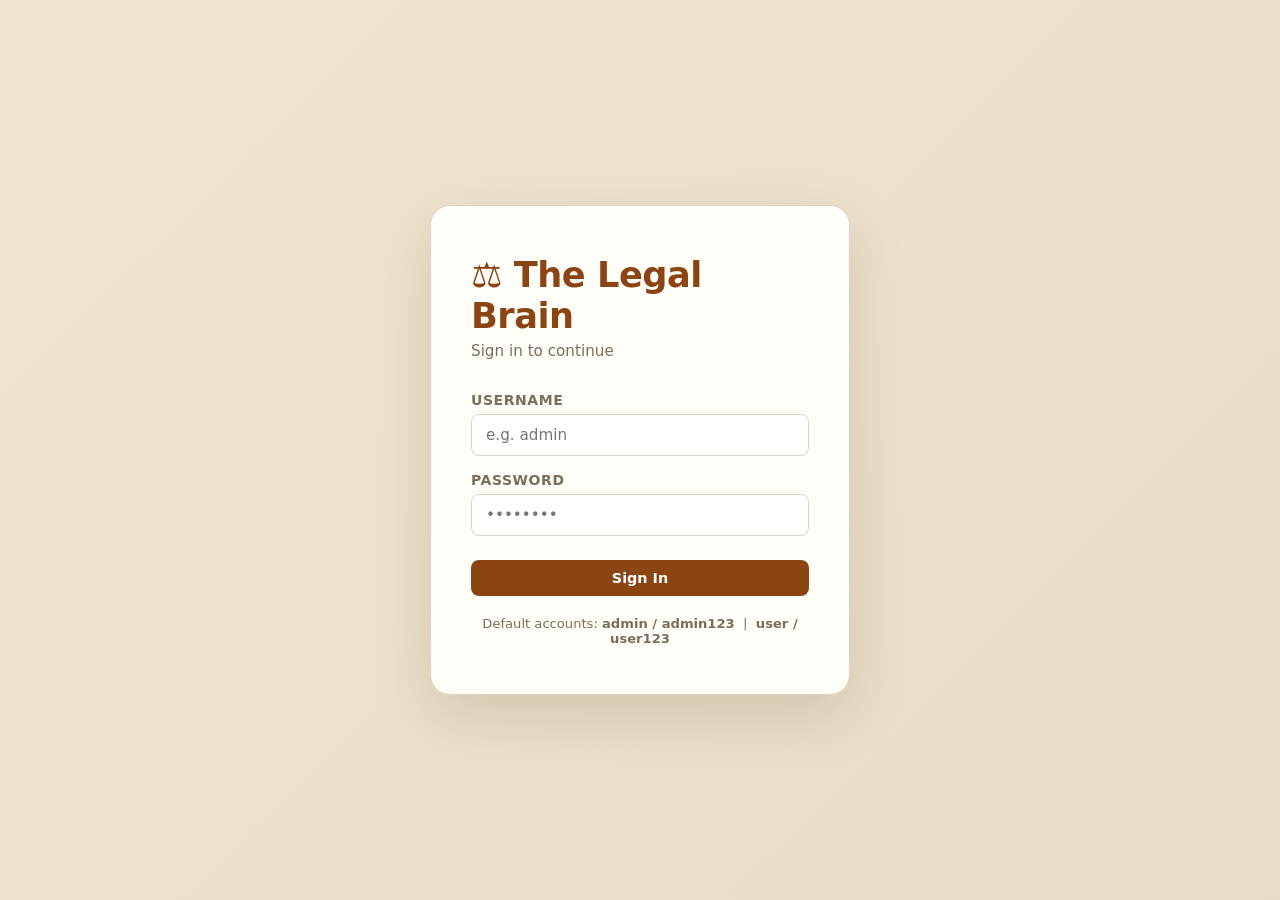
<file: frontend.html>
<!DOCTYPE html>
<html lang="en">
<head>
  <meta charset="UTF-8" />
  <meta name="viewport" content="width=device-width, initial-scale=1.0" />
  <meta name="legal-brain-deploy-marker" content="legal-brain-frontend-2026-04-02-v2" />
  <title>The Legal Brain</title>
  <style>
    /* ── Reset & tokens ───────────────────────────────────────────── */
    *, *::before, *::after { box-sizing: border-box; margin: 0; padding: 0; }

    :root {
      --bg:           #f3ede0;
      --surface:      #fffdf8;
      --surface-2:    #f9f4ea;
      --border:       #ddd4c2;
      --border-soft:  #ede5d6;
      --text:         #1e1a14;
      --muted:        #7a6e5f;
      --accent:       #8b4513;
      --accent-h:     #a0521a;
      --accent-soft:  #f2e4d0;
      --green:        #2d7a4f;
      --green-soft:   #dff2e9;
      --red:          #b52a2a;
      --red-soft:     #fde8e8;
      --radius:       14px;
      --radius-sm:    8px;
      --shadow:       0 4px 24px rgba(60,40,10,.08);
      --shadow-sm:    0 2px 8px rgba(60,40,10,.06);
    }

    body {
      font-family: "Segoe UI", system-ui, sans-serif;
      background: var(--bg);
      color: var(--text);
      min-height: 100vh;
    }

    /* ── Login screen ─────────────────────────────────────────────── */
    #login-screen {
      display: flex;
      align-items: center;
      justify-content: center;
      min-height: 100vh;
      padding: 24px;
      background: linear-gradient(135deg, #f0e6d0 0%, #e8dcc8 100%);
    }

    .login-card {
      background: var(--surface);
      border: 1px solid var(--border);
      border-radius: 20px;
      box-shadow: 0 20px 60px rgba(60,40,10,.14);
      padding: 48px 40px;
      width: 100%;
      max-width: 420px;
    }

    .login-logo {
      font-size: 2.2rem;
      font-weight: 700;
      color: var(--accent);
      margin-bottom: 6px;
      letter-spacing: -.5px;
    }

    .login-sub {
      color: var(--muted);
      font-size: .95rem;
      margin-bottom: 32px;
    }

    .form-group {
      display: flex;
      flex-direction: column;
      gap: 6px;
      margin-bottom: 16px;
    }

    .form-group label {
      font-size: .875rem;
      font-weight: 600;
      color: var(--muted);
      text-transform: uppercase;
      letter-spacing: .04em;
    }

    .form-group input {
      padding: 11px 14px;
      border: 1.5px solid var(--border);
      border-radius: var(--radius-sm);
      font: inherit;
      font-size: .95rem;
      background: #fff;
      color: var(--text);
      transition: border-color .15s;
    }

    .form-group input:focus {
      outline: none;
      border-color: var(--accent);
    }

    .login-error {
      background: var(--red-soft);
      color: var(--red);
      padding: 10px 14px;
      border-radius: var(--radius-sm);
      font-size: .9rem;
      margin-bottom: 14px;
      display: none;
    }

    /* ── Buttons ──────────────────────────────────────────────────── */
    .btn {
      display: inline-flex;
      align-items: center;
      gap: 6px;
      padding: 10px 18px;
      border: none;
      border-radius: var(--radius-sm);
      font: inherit;
      font-size: .9rem;
      font-weight: 600;
      cursor: pointer;
      transition: background .15s, transform .1s;
      white-space: nowrap;
    }
    .btn:active { transform: scale(.97); }

    .btn-primary {
      background: var(--accent);
      color: #fff;
    }
    .btn-primary:hover { background: var(--accent-h); }

    .btn-secondary {
      background: var(--surface-2);
      color: var(--text);
      border: 1px solid var(--border);
    }
    .btn-secondary:hover { background: var(--accent-soft); }

    .btn-danger {
      background: var(--red-soft);
      color: var(--red);
      border: 1px solid #f5c6c6;
    }
    .btn-danger:hover { background: #fad4d4; }

    .btn-sm { padding: 6px 12px; font-size: .82rem; }
    .btn-full { width: 100%; justify-content: center; }

    /* ── App shell ────────────────────────────────────────────────── */
    #app-screen { display: none; min-height: 100vh; }

    .topbar {
      background: var(--surface);
      border-bottom: 1px solid var(--border);
      padding: 0 28px;
      display: flex;
      align-items: center;
      gap: 16px;
      height: 60px;
      box-shadow: var(--shadow-sm);
      position: sticky;
      top: 0;
      z-index: 100;
    }

    .topbar-brand {
      font-size: 1.15rem;
      font-weight: 700;
      color: var(--accent);
      letter-spacing: -.3px;
      flex: 1;
    }

    .topbar-badge {
      padding: 4px 10px;
      border-radius: 999px;
      font-size: .78rem;
      font-weight: 700;
      text-transform: uppercase;
      letter-spacing: .05em;
    }

    .badge-admin { background: var(--accent-soft); color: var(--accent); }
    .badge-user  { background: var(--green-soft);  color: var(--green);  }

    .topbar-user {
      font-size: .9rem;
      color: var(--muted);
    }

    .topbar-actions {
      display: flex;
      align-items: center;
      gap: 10px;
    }

    /* ── Tabs ─────────────────────────────────────────────────────── */
    .tabs {
      display: flex;
      gap: 4px;
      padding: 0 28px;
      background: var(--surface);
      border-bottom: 1px solid var(--border);
    }

    .tab-btn {
      padding: 14px 18px;
      border: none;
      background: none;
      font: inherit;
      font-size: .9rem;
      font-weight: 600;
      color: var(--muted);
      cursor: pointer;
      border-bottom: 3px solid transparent;
      transition: color .15s, border-color .15s;
    }

    .tab-btn:hover { color: var(--text); }
    .tab-btn.active { color: var(--accent); border-bottom-color: var(--accent); }

    .tab-panel { display: none; padding: 28px; }
    .tab-panel.active { display: block; }

    /* ── Cards / panels ───────────────────────────────────────────── */
    .card {
      background: var(--surface);
      border: 1px solid var(--border);
      border-radius: var(--radius);
      box-shadow: var(--shadow);
    }

    .card-header {
      padding: 18px 20px 14px;
      border-bottom: 1px solid var(--border-soft);
      display: flex;
      align-items: center;
      justify-content: space-between;
      gap: 12px;
    }

    .card-title {
      font-size: 1rem;
      font-weight: 700;
    }

    .card-body { padding: 20px; }

    /* ── Query tab ────────────────────────────────────────────────── */
    .query-layout {
      display: grid;
      grid-template-columns: 1fr 360px;
      gap: 24px;
      max-width: 1300px;
    }

    .query-input-area {
      display: flex;
      flex-direction: column;
      gap: 10px;
    }

    textarea.query-box {
      width: 100%;
      min-height: 110px;
      padding: 14px;
      border: 1.5px solid var(--border);
      border-radius: var(--radius-sm);
      font: inherit;
      font-size: .95rem;
      resize: vertical;
      background: #fff;
      color: var(--text);
      transition: border-color .15s;
    }
    textarea.query-box:focus { outline: none; border-color: var(--accent); }

    .query-controls { display: flex; gap: 10px; align-items: center; flex-wrap: wrap; }

    .topk-field {
      display: flex;
      align-items: center;
      gap: 8px;
      font-size: .88rem;
      color: var(--muted);
    }

    .topk-field input {
      width: 64px;
      padding: 7px 10px;
      border: 1px solid var(--border);
      border-radius: var(--radius-sm);
      font: inherit;
      font-size: .9rem;
      background: #fff;
    }

    .answer-section { display: flex; flex-direction: column; gap: 18px; }

    .answer-box {
      padding: 18px;
      border: 1.5px solid var(--border-soft);
      border-radius: var(--radius-sm);
      background: #fff;
      min-height: 140px;
      line-height: 1.7;
      font-size: .95rem;
      white-space: pre-wrap;
      color: var(--text);
    }

    .answer-box.placeholder { color: var(--muted); font-style: italic; }

    .thinking-dots::after {
      content: '...';
      animation: dots 1.2s steps(4, end) infinite;
    }
    @keyframes dots {
      0%, 20%  { content: '.';   }
      40%      { content: '..';  }
      60%, 100%{ content: '...'; }
    }

    /* ── Cases list ───────────────────────────────────────────────── */
    .cases-list { display: flex; flex-direction: column; gap: 10px; }

    .case-card {
      padding: 12px 14px;
      border: 1px solid var(--border-soft);
      border-radius: var(--radius-sm);
      background: var(--surface-2);
    }

    .case-title { font-weight: 600; font-size: .9rem; margin-bottom: 4px; }
    .case-meta  { font-size: .82rem; color: var(--muted); }

    /* ── Filters ──────────────────────────────────────────────────── */
    .filters-grid {
      display: grid;
      grid-template-columns: 1fr 1fr;
      gap: 8px;
    }

    .filter-chip {
      padding: 6px 10px;
      border-radius: var(--radius-sm);
      background: var(--surface-2);
      border: 1px solid var(--border-soft);
      font-size: .82rem;
    }

    .filter-chip .fk { color: var(--muted); font-size: .75rem; text-transform: uppercase; }
    .filter-chip .fv { font-weight: 600; color: var(--text); }
    .filter-chip .fv.null-val { color: var(--muted); font-style: italic; }

    /* ── DB Viewer tab ────────────────────────────────────────────── */
    .db-layout {
      display: grid;
      grid-template-columns: 240px 1fr;
      gap: 24px;
      max-width: 1300px;
    }

    .table-list {
      display: flex;
      flex-direction: column;
      gap: 6px;
      max-height: calc(100vh - 180px);
      overflow-y: auto;
    }

    .table-btn {
      text-align: left;
      border: 1px solid var(--border);
      background: var(--surface);
      border-radius: var(--radius-sm);
      padding: 10px 12px;
      cursor: pointer;
      font: inherit;
      font-size: .88rem;
      color: var(--text);
      transition: background .12s, border-color .12s;
    }
    .table-btn:hover { background: var(--accent-soft); border-color: var(--accent); }
    .table-btn.active { background: var(--accent-soft); border-color: var(--accent); font-weight: 700; }

    .table-btn-name { font-weight: 600; }
    .table-btn-count { font-size: .78rem; color: var(--muted); margin-top: 2px; }

    .data-table-wrap {
      overflow: auto;
      max-height: calc(100vh - 260px);
      border: 1px solid var(--border-soft);
      border-radius: var(--radius-sm);
    }

    table { width: 100%; border-collapse: collapse; min-width: 600px; }
    th, td { padding: 9px 12px; border-bottom: 1px solid #ede5d6; font-size: .87rem; text-align: left; vertical-align: top; }
    th { position: sticky; top: 0; background: var(--surface-2); font-weight: 700; font-size: .8rem; text-transform: uppercase; letter-spacing: .04em; color: var(--muted); z-index: 1; }
    tr:last-child td { border-bottom: none; }
    tr:hover td { background: #faf5ed; }
    td { white-space: pre-wrap; word-break: break-word; max-width: 320px; }

    /* ── Admin tab ────────────────────────────────────────────────── */
    .admin-layout {
      display: grid;
      grid-template-columns: 1fr 1fr;
      gap: 24px;
      max-width: 1100px;
    }

    .admin-section { display: flex; flex-direction: column; gap: 16px; }

    .ingest-input {
      width: 100%;
      padding: 10px 14px;
      border: 1.5px solid var(--border);
      border-radius: var(--radius-sm);
      font: inherit;
      font-size: .9rem;
      background: #fff;
    }
    .ingest-input:focus { outline: none; border-color: var(--accent); }

    .log-box {
      background: #1e1a14;
      color: #d4c9a8;
      font-family: Consolas, "Courier New", monospace;
      font-size: .82rem;
      padding: 14px;
      border-radius: var(--radius-sm);
      min-height: 120px;
      max-height: 260px;
      overflow-y: auto;
      white-space: pre-wrap;
      line-height: 1.5;
    }

    .user-row {
      display: flex;
      align-items: center;
      gap: 12px;
      padding: 10px 14px;
      border: 1px solid var(--border-soft);
      border-radius: var(--radius-sm);
      background: var(--surface-2);
    }

    .user-row-name { flex: 1; font-weight: 600; font-size: .9rem; }

    /* ── Toast ────────────────────────────────────────────────────── */
    #toast {
      position: fixed;
      bottom: 28px;
      right: 28px;
      padding: 12px 20px;
      border-radius: var(--radius-sm);
      font-size: .9rem;
      font-weight: 600;
      box-shadow: 0 8px 32px rgba(0,0,0,.18);
      z-index: 9999;
      display: none;
      max-width: 340px;
    }
    #toast.success { background: var(--green-soft); color: var(--green); border: 1px solid #9adbbe; }
    #toast.error   { background: var(--red-soft);   color: var(--red);   border: 1px solid #f5a6a6; }

    /* ── Spinner ──────────────────────────────────────────────────── */
    .spinner {
      display: inline-block;
      width: 16px; height: 16px;
      border: 2px solid rgba(255,255,255,.4);
      border-top-color: #fff;
      border-radius: 50%;
      animation: spin .7s linear infinite;
      vertical-align: middle;
    }
    .spinner-dark {
      border-color: rgba(139,69,19,.25);
      border-top-color: var(--accent);
    }
    @keyframes spin { to { transform: rotate(360deg); } }

    /* ── Misc ─────────────────────────────────────────────────────── */
    .chip {
      display: inline-block;
      padding: 2px 9px;
      border-radius: 999px;
      font-size: .75rem;
      font-weight: 700;
    }
    .chip-read { background: var(--green-soft); color: var(--green); }
    .chip-write { background: var(--accent-soft); color: var(--accent); }
    .chip-create_table { background: var(--red-soft); color: var(--red); }

    /* ── Modal ────────────────────────────────────────────────────── */
    .modal-overlay {
      position: fixed; inset: 0;
      background: rgba(0,0,0,.45);
      backdrop-filter: blur(3px);
      display: flex; align-items: center; justify-content: center;
      z-index: 5000;
    }
    .modal-overlay.hidden { display: none; }
    .modal-card {
      background: var(--surface);
      border-radius: var(--radius);
      box-shadow: 0 16px 64px rgba(0,0,0,.2);
      padding: 28px 32px;
      min-width: 340px; max-width: 420px;
      width: 100%;
    }
    .modal-title { font-size: 1.05rem; font-weight: 700; margin-bottom: 18px; }

    /* ── Checkbox group ───────────────────────────────────────── */
    .perm-checkbox-group { display: flex; flex-direction: column; gap: 8px; }
    .perm-checkbox-group label {
      display: flex; align-items: center; gap: 8px;
      font-size: .9rem; cursor: pointer;
    }
    .perm-checkbox-group input[type="checkbox"] {
      width: 16px; height: 16px; accent-color: var(--accent);
    }

    .divider { border: none; border-top: 1px solid var(--border-soft); margin: 6px 0; }

    .status-dot {
      display: inline-block;
      width: 8px; height: 8px;
      border-radius: 50%;
      background: #ccc;
      margin-right: 6px;
    }
    .status-dot.ok  { background: var(--green); }
    .status-dot.err { background: var(--red); }

    @media (max-width: 900px) {
      .query-layout, .db-layout, .admin-layout { grid-template-columns: 1fr; }
      .filters-grid { grid-template-columns: 1fr; }
    }
  </style>
</head>
<body>

<!-- ══════════════════════ LOGIN ══════════════════════ -->
<div id="login-screen">
  <div class="login-card">
    <div class="login-logo">⚖ The Legal Brain</div>
    <p class="login-sub">Sign in to continue</p>

    <div id="login-error" class="login-error"></div>

    <div class="form-group">
      <label for="login-username">Username</label>
      <input id="login-username" type="text" autocomplete="username" placeholder="e.g. admin" />
    </div>

    <div class="form-group">
      <label for="login-password">Password</label>
      <input id="login-password" type="password" autocomplete="current-password" placeholder="••••••••" />
    </div>

    <button class="btn btn-primary btn-full" id="login-btn" style="margin-top:8px;">
      Sign In
    </button>

    <p style="margin-top:20px; font-size:.82rem; color:var(--muted); text-align:center;">
      Default accounts: <strong>admin / admin123</strong> &nbsp;|&nbsp; <strong>user / user123</strong>
    </p>
  </div>
</div>

<!-- ══════════════════════ APP ══════════════════════ -->
<div id="app-screen">
  <!-- Top bar -->
  <div class="topbar">
    <div class="topbar-brand">⚖ The Legal Brain</div>
    <span id="health-dot" class="status-dot"></span>
    <span id="health-label" style="font-size:.85rem; color:var(--muted);">checking…</span>
    <span id="user-badge" class="topbar-badge"></span>
    <span id="user-name" class="topbar-user"></span>
    <div class="topbar-actions">
      <a
        class="btn btn-secondary btn-sm admin-only"
        id="ai-agent-link"
        href="https://legal-brain-admin-agent.vercel.app/admin-agent"
        style="display:none; text-decoration:none;"
      >
        AI agent
      </a>
      <button class="btn btn-secondary btn-sm" id="logout-btn">Sign Out</button>
    </div>
  </div>

  <!-- Tabs -->
  <div class="tabs">
    <button class="tab-btn active" data-tab="query">Query</button>
    <button class="tab-btn" data-tab="db">Database</button>
    <button class="tab-btn admin-only" data-tab="admin" style="display:none;">Admin</button>
  </div>

  <!-- ── QUERY TAB ── -->
  <div class="tab-panel active" id="tab-query">
    <div class="query-layout">
      <!-- Left: input + answer -->
      <div class="card">
        <div class="card-header">
          <span class="card-title">Ask a Legal Question</span>
        </div>
        <div class="card-body">
          <div class="query-input-area">
            <textarea class="query-box" id="query-input" placeholder="e.g. What has the court said about bail in economic offences?">What has the court said about bail in economic offences?</textarea>
            <div class="query-controls">
              <button class="btn btn-primary" id="run-query-btn">Run Query</button>
              <div class="topk-field">
                <label for="top-k">Top K</label>
                <input id="top-k" type="number" min="1" max="20" value="8" />
              </div>
              <span id="query-status" style="font-size:.85rem; color:var(--muted);"></span>
            </div>
          </div>

          <hr class="divider" style="margin:20px 0;">

          <div class="answer-section">
            <div>
              <div style="font-size:.8rem; font-weight:700; color:var(--muted); text-transform:uppercase; letter-spacing:.05em; margin-bottom:8px;">Answer</div>
              <div class="answer-box placeholder" id="answer-box">Run a query to see the answer here.</div>
            </div>
          </div>
        </div>
      </div>

      <!-- Right: cases + filters -->
      <div style="display:flex; flex-direction:column; gap:20px;">
        <div class="card">
          <div class="card-header">
            <span class="card-title">Cases Used</span>
            <span id="cases-count" style="font-size:.82rem; color:var(--muted);"></span>
          </div>
          <div class="card-body">
            <div class="cases-list" id="cases-list">
              <div style="color:var(--muted); font-size:.9rem; font-style:italic;">No cases yet.</div>
            </div>
          </div>
        </div>

        <div class="card">
          <div class="card-header">
            <span class="card-title">Extracted Filters</span>
          </div>
          <div class="card-body">
            <div class="filters-grid" id="filters-grid">
              <div style="color:var(--muted); font-size:.9rem; font-style:italic; grid-column:1/-1;">No filters yet.</div>
            </div>
          </div>
        </div>
      </div>
    </div>
  </div>

  <!-- ── DB TAB ── -->
  <div class="tab-panel" id="tab-db">
    <div class="db-layout">
      <div class="card">
        <div class="card-header">
          <span class="card-title">Tables</span>
          <button class="btn btn-secondary btn-sm" id="refresh-tables-btn">Refresh</button>
        </div>
        <div class="card-body" style="padding-top:14px;">
          <div class="table-list" id="table-list">
            <div style="color:var(--muted); font-size:.9rem;">Loading…</div>
          </div>
        </div>
      </div>

      <div class="card">
        <div class="card-header">
          <span class="card-title" id="active-table-title">Select a table</span>
          <div style="display:flex; gap:8px; align-items:center;">
            <div class="topk-field">
              <label for="row-limit">Rows</label>
              <input id="row-limit" type="number" min="1" max="200" value="50" />
            </div>
            <button class="btn btn-secondary btn-sm" id="load-table-btn">Load</button>
          </div>
        </div>
        <div class="card-body" style="padding:0;">
          <p id="table-meta" style="padding:14px 20px; font-size:.85rem; color:var(--muted); display:none;"></p>
          <div class="data-table-wrap" id="table-wrap">
            <div style="padding:24px; color:var(--muted); font-style:italic; font-size:.9rem;">Choose a table from the sidebar.</div>
          </div>
        </div>
      </div>
    </div>
  </div>

  <!-- ── ADMIN TAB ── -->
  <div class="tab-panel" id="tab-admin">
    <div class="admin-layout">
      <!-- DB management -->
      <div class="admin-section">
        <div class="card">
          <div class="card-header"><span class="card-title">Database</span></div>
          <div class="card-body" style="display:flex; flex-direction:column; gap:12px;">
            <p style="font-size:.9rem; color:var(--muted);">Initialise schema and seed default accounts. Safe to run multiple times.</p>
            <button class="btn btn-primary" id="init-db-btn">Initialise Database</button>
          </div>
        </div>

        <div class="card">
          <div class="card-header"><span class="card-title">Ingest Documents</span></div>
          <div class="card-body" style="display:flex; flex-direction:column; gap:12px;">
            <p style="font-size:.9rem; color:var(--muted);">Provide the server-side path to a directory of judgment/statute PDFs.</p>
            <input class="ingest-input" id="ingest-path" type="text" placeholder="/path/to/pdfs" />
            <button class="btn btn-primary" id="ingest-btn">Start Ingestion</button>
            <div class="log-box" id="ingest-log">Waiting…</div>
          </div>
        </div>
      </div>

      <!-- User management -->
      <div class="admin-section">
        <div class="card">
          <div class="card-header">
            <span class="card-title">User Management</span>
            <button class="btn btn-secondary btn-sm" id="refresh-users-btn">Refresh</button>
          </div>
          <div class="card-body" style="display:flex; flex-direction:column; gap:10px;">
            <div id="user-list" style="display:flex; flex-direction:column; gap:8px; min-height:60px;">
              <div style="color:var(--muted); font-size:.9rem;">Loading…</div>
            </div>
          </div>
        </div>

        <div class="card">
          <div class="card-header"><span class="card-title">Create Account</span></div>
          <div class="card-body" style="display:flex; flex-direction:column; gap:12px;">
            <div class="form-group" style="margin:0;">
              <label for="new-username">Username</label>
              <input id="new-username" type="text" placeholder="johndoe" />
            </div>
            <div class="form-group" style="margin:0;">
              <label for="new-password">Password</label>
              <input id="new-password" type="password" placeholder="••••••••" />
            </div>
            <div class="form-group" style="margin:0;">
              <label>Permissions</label>
              <div class="perm-checkbox-group" id="create-perm-group">
                <label><input type="checkbox" value="read" checked disabled /> Read</label>
                <label><input type="checkbox" value="write" /> Write</label>
                <label><input type="checkbox" value="update_records" /> Update Records</label>
                <label><input type="checkbox" value="create_table" /> Create Table</label>
              </div>
            </div>
            <div id="create-user-error" style="color:var(--red); font-size:.85rem; display:none;"></div>
            <button class="btn btn-primary" id="create-user-btn">Create Account</button>
          </div>
        </div>
      </div>
    </div>
  </div>
</div>

<div id="toast"></div>

<!-- Edit Permissions Modal -->
<div class="modal-overlay hidden" id="edit-perm-modal">
  <div class="modal-card">
    <div class="modal-title">Edit Permissions — <span id="edit-perm-username"></span></div>
    <div class="perm-checkbox-group" id="edit-perm-group">
      <label><input type="checkbox" value="read" checked disabled /> Read</label>
      <label><input type="checkbox" value="write" /> Write</label>
      <label><input type="checkbox" value="update_records" /> Update Records</label>
      <label><input type="checkbox" value="create_table" /> Create Table</label>
    </div>
    <div style="display:flex; gap:10px; margin-top:20px; justify-content:flex-end;">
      <button class="btn btn-secondary btn-sm" id="edit-perm-cancel">Cancel</button>
      <button class="btn btn-primary btn-sm" id="edit-perm-save">Save</button>
    </div>
  </div>
</div>

<script>
// ── State ──────────────────────────────────────────────────────────────────
let token = localStorage.getItem("lb_token") || "";
let currentUser = null;
let activeTable = "";
let tableCache = [];
const AI_AGENT_URL = "https://legal-brain-admin-agent.vercel.app/admin-agent";

// ── Utils ──────────────────────────────────────────────────────────────────
function showToast(msg, type = "success") {
  const el = document.getElementById("toast");
  el.textContent = msg;
  el.className = type;
  el.style.display = "block";
  clearTimeout(el._timer);
  el._timer = setTimeout(() => { el.style.display = "none"; }, 3200);
}

function apiFetch(url, opts = {}) {
  const headers = { "Content-Type": "application/json", ...(opts.headers || {}) };
  if (token) headers["Authorization"] = "Bearer " + token;
  return fetch(url, { ...opts, headers });
}

async function readErrorMessage(resp, fallback = "Request failed.") {
  const text = await resp.text();
  if (!text) return fallback;
  try {
    const data = JSON.parse(text);
    return data.detail || data.error || fallback;
  } catch {
    return text;
  }
}

// ── Auth ───────────────────────────────────────────────────────────────────
document.getElementById("login-btn").addEventListener("click", doLogin);
document.getElementById("login-password").addEventListener("keydown", e => { if (e.key === "Enter") doLogin(); });

async function doLogin() {
  const username = document.getElementById("login-username").value.trim();
  const password = document.getElementById("login-password").value;
  const errEl = document.getElementById("login-error");
  const btn = document.getElementById("login-btn");

  errEl.style.display = "none";
  btn.disabled = true;
  btn.innerHTML = '<span class="spinner"></span> Signing in…';

  try {
    const resp = await fetch("/auth/login", {
      method: "POST",
      headers: { "Content-Type": "application/x-www-form-urlencoded" },
      body: `username=${encodeURIComponent(username)}&password=${encodeURIComponent(password)}`
    });

    if (!resp.ok) {
      const d = await resp.json();
      errEl.textContent = d.detail || "Login failed.";
      errEl.style.display = "block";
      return;
    }

    const data = await resp.json();
    token = data.access_token;
    localStorage.setItem("lb_token", token);
    currentUser = { username: data.username, permissions: data.permissions || ["read"] };
    enterApp();
  } catch (err) {
    errEl.textContent = "Network error. Is the server running?";
    errEl.style.display = "block";
  } finally {
    btn.disabled = false;
    btn.textContent = "Sign In";
  }
}

document.getElementById("logout-btn").addEventListener("click", () => {
  token = "";
  currentUser = null;
  localStorage.removeItem("lb_token");
  document.getElementById("app-screen").style.display = "none";
  document.getElementById("login-screen").style.display = "flex";
});

// ── App init ───────────────────────────────────────────────────────────────
async function enterApp() {
  document.getElementById("login-screen").style.display = "none";
  document.getElementById("app-screen").style.display = "block";

  // Badge
  const badge = document.getElementById("user-badge");
  const perms = currentUser.permissions || ["read"];
  badge.innerHTML = perms.map(p => `<span class="chip chip-${escHtml(p)}">${escHtml(p)}</span>`).join(" ");
  badge.className = "topbar-badge";
  document.getElementById("user-name").textContent = currentUser.username;

  // Show admin tab if user has create_table permission
  const hasAdmin = perms.includes("create_table");

  // AI agent button (topbar)
  const aiAgentLink = document.getElementById("ai-agent-link");
  if (aiAgentLink) {
    aiAgentLink.style.display = hasAdmin ? "inline-flex" : "none";
    aiAgentLink.href = hasAdmin && token
      ? `${AI_AGENT_URL}#token=${encodeURIComponent(token)}`
      : AI_AGENT_URL;
  }

  // Admin tab button
  const adminTabBtn = document.querySelector(".tab-btn[data-tab='admin']");
  if (adminTabBtn) adminTabBtn.style.display = hasAdmin ? "inline-block" : "none";

  checkHealth();
  loadTables();
  if (hasAdmin) loadUsers();
}

// ── Health ─────────────────────────────────────────────────────────────────
async function checkHealth() {
  try {
    const r = await fetch("/health");
    const d = await r.json();
    document.getElementById("health-dot").className = "status-dot ok";
    document.getElementById("health-label").textContent = d.service + " — " + d.status;
  } catch {
    document.getElementById("health-dot").className = "status-dot err";
    document.getElementById("health-label").textContent = "Service unreachable";
  }
}

// ── Tabs ───────────────────────────────────────────────────────────────────
document.querySelectorAll(".tab-btn").forEach(btn => {
  btn.addEventListener("click", () => {
    const tab = btn.dataset.tab;
    document.querySelectorAll(".tab-btn").forEach(b => b.classList.remove("active"));
    document.querySelectorAll(".tab-panel").forEach(p => p.classList.remove("active"));
    btn.classList.add("active");
    document.getElementById("tab-" + tab).classList.add("active");
  });
});

// ── Query ──────────────────────────────────────────────────────────────────
document.getElementById("run-query-btn").addEventListener("click", runQuery);
document.getElementById("query-input").addEventListener("keydown", e => {
  if (e.key === "Enter" && (e.ctrlKey || e.metaKey)) runQuery();
});

async function runQuery() {
  const query = document.getElementById("query-input").value.trim();
  const topK = Number(document.getElementById("top-k").value || 8);
  if (!query) return;

  const answerEl = document.getElementById("answer-box");
  const casesEl = document.getElementById("cases-list");
  const filtersEl = document.getElementById("filters-grid");
  const statusEl = document.getElementById("query-status");
  const btn = document.getElementById("run-query-btn");

  answerEl.className = "answer-box thinking-dots";
  answerEl.textContent = "Thinking";
  casesEl.innerHTML = '<div style="color:var(--muted);font-size:.9rem;">Loading…</div>';
  filtersEl.innerHTML = '<div style="color:var(--muted);font-size:.9rem;grid-column:1/-1;">Loading…</div>';
  statusEl.textContent = "";
  btn.disabled = true;
  btn.innerHTML = '<span class="spinner"></span> Running…';

  const t0 = Date.now();

  try {
    const resp = await apiFetch("/query", {
      method: "POST",
      body: JSON.stringify({ query, top_k: topK })
    });

    const elapsed = ((Date.now() - t0) / 1000).toFixed(1);

    if (!resp.ok) {
      const errMsg = await readErrorMessage(resp, resp.statusText || "Query failed.");
      answerEl.className = "answer-box";
      answerEl.style.color = "var(--red)";
      answerEl.textContent = "Error: " + errMsg;
      return;
    }

    const data = await resp.json();
    answerEl.className = "answer-box";
    answerEl.style.color = "";
    answerEl.textContent = data.answer || "No answer returned.";
    statusEl.textContent = `${elapsed}s`;

    // Cases
    const cases = data.cases_used || [];
    document.getElementById("cases-count").textContent = cases.length ? `${cases.length} case${cases.length > 1 ? "s" : ""}` : "";
    if (cases.length) {
      casesEl.innerHTML = "";
      cases.forEach(c => {
        const div = document.createElement("div");
        div.className = "case-card";
        div.innerHTML = `
          <div class="case-title">${escHtml(c.title || "Untitled")}</div>
          <div class="case-meta">
            ${c.judge ? "Judge: " + escHtml(c.judge) + " &nbsp;·&nbsp; " : ""}
            ${c.court ? "Court: " + escHtml(c.court) : ""}
          </div>`;
        casesEl.appendChild(div);
      });
    } else {
      casesEl.innerHTML = '<div style="color:var(--muted);font-size:.9rem;font-style:italic;">No cases returned.</div>';
    }

    // Filters
    const f = data.filters || {};
    const keys = Object.keys(f);
    if (keys.length) {
      filtersEl.innerHTML = "";
      keys.forEach(k => {
        const v = f[k];
        const chip = document.createElement("div");
        chip.className = "filter-chip";
        chip.innerHTML = `<div class="fk">${escHtml(k)}</div><div class="fv ${v == null ? "null-val" : ""}">${v == null ? "—" : escHtml(String(v))}</div>`;
        filtersEl.appendChild(chip);
      });
    } else {
      filtersEl.innerHTML = '<div style="color:var(--muted);font-size:.9rem;grid-column:1/-1;">No filters extracted.</div>';
    }

  } catch (err) {
    answerEl.className = "answer-box";
    answerEl.textContent = "Network error: " + err.message;
  } finally {
    btn.disabled = false;
    btn.textContent = "Run Query";
  }
}

// ── DB viewer ──────────────────────────────────────────────────────────────
document.getElementById("refresh-tables-btn").addEventListener("click", loadTables);
document.getElementById("load-table-btn").addEventListener("click", () => loadTableRows(activeTable));

async function loadTables() {
  const listEl = document.getElementById("table-list");
  listEl.innerHTML = '<div style="color:var(--muted);font-size:.9rem;">Loading…</div>';
  try {
    const r = await apiFetch("/ui/tables");
    const d = await r.json();
    tableCache = d.tables || [];
    listEl.innerHTML = "";
    tableCache.forEach(t => {
      const btn = document.createElement("button");
      btn.className = "table-btn" + (t.table_name === activeTable ? " active" : "");
      btn.innerHTML = `<div class="table-btn-name">${escHtml(t.table_name)}</div><div class="table-btn-count">${t.row_count} rows</div>`;
      btn.addEventListener("click", () => {
        activeTable = t.table_name;
        document.querySelectorAll(".table-btn").forEach(b => b.classList.remove("active"));
        btn.classList.add("active");
        loadTableRows(t.table_name);
      });
      listEl.appendChild(btn);
    });
    if (!activeTable && tableCache.length) {
      activeTable = tableCache[0].table_name;
      document.querySelector(".table-btn")?.classList.add("active");
      loadTableRows(activeTable);
    }
  } catch (e) {
    listEl.innerHTML = '<div style="color:var(--red);font-size:.9rem;">Failed to load tables.</div>';
  }
}

async function loadTableRows(tableName) {
  if (!tableName) return;
  const wrap = document.getElementById("table-wrap");
  const meta = document.getElementById("table-meta");
  document.getElementById("active-table-title").textContent = tableName;
  wrap.innerHTML = '<div style="padding:20px;color:var(--muted);">Loading…</div>';
  meta.style.display = "none";

  const limit = document.getElementById("row-limit").value || 50;
  const canUpdate = currentUser && (currentUser.permissions || []).includes("update_records");
  try {
    const r = await apiFetch(`/ui/tables/${encodeURIComponent(tableName)}?limit=${limit}`);
    const d = await r.json();

    const tbl = document.createElement("table");
    const thead = document.createElement("thead");
    const tbody = document.createElement("tbody");

    // For the case table, add an Actions column header if user can update
    const headRow = document.createElement("tr");
    d.columns.forEach(col => {
      const th = document.createElement("th");
      th.textContent = col;
      headRow.appendChild(th);
    });
    if (tableName === "case" && canUpdate) {
      const th = document.createElement("th");
      th.textContent = "Actions";
      headRow.appendChild(th);
    }
    thead.appendChild(headRow);

    d.rows.forEach(row => {
      const tr = document.createElement("tr");
      d.columns.forEach(col => {
        const td = document.createElement("td");
        // Make notes column editable for case table
        if (tableName === "case" && col === "notes" && canUpdate) {
          const input = document.createElement("input");
          input.type = "text";
          input.value = row[col] || "";
          input.className = "ingest-input";
          input.style.cssText = "padding:6px 10px; font-size:.85rem; min-width:180px;";
          input.id = `case-note-${row.case_id}`;
          td.appendChild(input);
        } else {
          const v = row[col];
          td.textContent = v == null ? "" : typeof v === "object" ? JSON.stringify(v) : String(v);
        }
        tr.appendChild(td);
      });
      // Add Save Note button for case table
      if (tableName === "case" && canUpdate) {
        const actionTd = document.createElement("td");
        const saveBtn = document.createElement("button");
        saveBtn.className = "btn btn-primary btn-sm";
        saveBtn.textContent = "Save Note";
        saveBtn.addEventListener("click", () => updateCaseNote(row.case_id));
        actionTd.appendChild(saveBtn);
        tr.appendChild(actionTd);
      }
      tbody.appendChild(tr);
    });

    tbl.appendChild(thead);
    tbl.appendChild(tbody);
    wrap.innerHTML = "";
    wrap.appendChild(tbl);

    const total = (tableCache.find(t => t.table_name === tableName) || {}).row_count ?? d.rows.length;
    meta.textContent = `Showing ${d.rows.length} of ${total} rows`;
    meta.style.display = "block";
  } catch (e) {
    wrap.innerHTML = '<div style="padding:20px;color:var(--red);">Failed to load rows.</div>';
  }
}

async function updateCaseNote(caseId) {
  const input = document.getElementById(`case-note-${caseId}`);
  if (!input) return;
  try {
    const r = await apiFetch(`/ui/tables/case/${caseId}/notes`, {
      method: "PUT",
      body: JSON.stringify({ notes: input.value }),
    });
    if (!r.ok) {
      const d = await r.json();
      showToast(d.detail || "Update failed.", "error");
      return;
    }
    showToast("Note saved.");
  } catch (e) {
    showToast("Network error.", "error");
  }
}

// ── Admin – DB ─────────────────────────────────────────────────────────────
document.getElementById("init-db-btn")?.addEventListener("click", async () => {
  const btn = document.getElementById("init-db-btn");
  btn.disabled = true;
  btn.innerHTML = '<span class="spinner"></span> Initialising…';
  try {
    const r = await apiFetch("/admin/init-db", { method: "POST" });
    const d = await r.json();
    showToast("Database initialised: " + d.status);
    loadTables();
  } catch (e) {
    showToast("Init failed: " + e.message, "error");
  } finally {
    btn.disabled = false;
    btn.textContent = "Initialise Database";
  }
});

document.getElementById("ingest-btn")?.addEventListener("click", async () => {
  const dir = document.getElementById("ingest-path").value.trim();
  const log = document.getElementById("ingest-log");
  const btn = document.getElementById("ingest-btn");
  if (!dir) { showToast("Enter a directory path first.", "error"); return; }

  log.textContent = "Starting ingestion…\n";
  btn.disabled = true;
  btn.innerHTML = '<span class="spinner"></span> Ingesting…';

  try {
    const r = await apiFetch("/admin/ingest", { method: "POST", body: JSON.stringify({ directory: dir }) });
    const d = await r.json();
    if (!r.ok) { log.textContent += "Error: " + (d.detail || r.statusText); return; }
    log.textContent += `Done. ${d.documents_processed} document(s) processed.\n\n`;
    d.results.forEach(res => { log.textContent += `  • ${JSON.stringify(res)}\n`; });
    showToast(`${d.documents_processed} documents ingested.`);
    loadTables();
  } catch (e) {
    log.textContent += "Network error: " + e.message;
    showToast("Ingestion failed.", "error");
  } finally {
    btn.disabled = false;
    btn.textContent = "Start Ingestion";
  }
});

// ── Admin – Users ──────────────────────────────────────────────────────────
document.getElementById("refresh-users-btn")?.addEventListener("click", loadUsers);
document.getElementById("create-user-btn")?.addEventListener("click", createUser);

async function loadUsers() {
  const listEl = document.getElementById("user-list");
  if (!listEl) return;
  listEl.innerHTML = '<div style="color:var(--muted);font-size:.9rem;">Loading…</div>';
  try {
    const r = await apiFetch("/admin/users");
    const users = await r.json();
    listEl.innerHTML = "";
    users.forEach(u => {
      const perms = u.permissions || ["read"];
      const permChips = perms.map(p => `<span class="chip chip-${escHtml(p)}">${escHtml(p)}</span>`).join(" ");
      const row = document.createElement("div");
      row.className = "user-row";
      row.innerHTML = `
        <span class="user-row-name">${escHtml(u.username)}</span>
        <span>${permChips}</span>
        ${u.username !== currentUser.username
          ? `<button class="btn btn-secondary btn-sm" data-edit-id="${u.user_id}" data-edit-user="${escHtml(u.username)}" data-edit-perms="${escHtml(JSON.stringify(perms))}">Edit</button>
             <button class="btn btn-danger btn-sm" data-username="${escHtml(u.username)}">Delete</button>`
          : '<span style="font-size:.8rem;color:var(--muted);">(you)</span>'}
      `;
      row.querySelector("[data-username]")?.addEventListener("click", () => deleteUser(u.username));
      row.querySelector("[data-edit-id]")?.addEventListener("click", (e) => {
        openEditPermModal(Number(e.target.dataset.editId), e.target.dataset.editUser, JSON.parse(e.target.dataset.editPerms));
      });
      listEl.appendChild(row);
    });
  } catch (e) {
    listEl.innerHTML = '<div style="color:var(--red);font-size:.9rem;">Failed to load users.</div>';
  }
}

async function createUser() {
  const username = document.getElementById("new-username").value.trim();
  const password = document.getElementById("new-password").value;
  const checkboxes = document.querySelectorAll("#create-perm-group input[type=checkbox]");
  const permissions = ["read"]; // always included
  checkboxes.forEach(cb => { if (cb.checked && cb.value !== "read") permissions.push(cb.value); });
  const errEl = document.getElementById("create-user-error");
  const btn = document.getElementById("create-user-btn");

  errEl.style.display = "none";
  if (!username || !password) { errEl.textContent = "Username and password required."; errEl.style.display = "block"; return; }

  btn.disabled = true;
  btn.innerHTML = '<span class="spinner spinner-dark"></span> Creating…';
  try {
    const r = await apiFetch("/admin/users", { method: "POST", body: JSON.stringify({ username, password, permissions }) });
    const d = await r.json();
    if (!r.ok) { errEl.textContent = d.detail || "Failed."; errEl.style.display = "block"; return; }
    showToast(`Account "${username}" created.`);
    document.getElementById("new-username").value = "";
    document.getElementById("new-password").value = "";
    // reset checkboxes
    document.querySelectorAll("#create-perm-group input[type=checkbox]:not(:disabled)").forEach(cb => cb.checked = false);
    loadUsers();
  } catch (e) {
    errEl.textContent = "Network error.";
    errEl.style.display = "block";
  } finally {
    btn.disabled = false;
    btn.textContent = "Create Account";
  }
}

async function deleteUser(username) {
  if (!confirm(`Delete account "${username}"?`)) return;
  try {
    const r = await apiFetch(`/admin/users/${encodeURIComponent(username)}`, { method: "DELETE" });
    if (!r.ok) { const d = await r.json(); showToast(d.detail || "Delete failed.", "error"); return; }
    showToast(`Account "${username}" deleted.`);
    loadUsers();
  } catch (e) {
    showToast("Network error.", "error");
  }
}

// ── Edit Permissions Modal ────────────────────────────────────────────────

let editingUserId = null;

function openEditPermModal(userId, username, currentPerms) {
  editingUserId = userId;
  document.getElementById("edit-perm-username").textContent = username;
  const checkboxes = document.querySelectorAll("#edit-perm-group input[type=checkbox]");
  checkboxes.forEach(cb => {
    if (cb.value === "read") return; // always checked via disabled
    cb.checked = currentPerms.includes(cb.value);
  });
  document.getElementById("edit-perm-modal").classList.remove("hidden");
}

document.getElementById("edit-perm-cancel").addEventListener("click", () => {
  document.getElementById("edit-perm-modal").classList.add("hidden");
  editingUserId = null;
});

document.getElementById("edit-perm-save").addEventListener("click", async () => {
  if (!editingUserId) return;
  const permissions = ["read"];
  document.querySelectorAll("#edit-perm-group input[type=checkbox]").forEach(cb => {
    if (cb.checked && cb.value !== "read") permissions.push(cb.value);
  });

  const btn = document.getElementById("edit-perm-save");
  btn.disabled = true;
  btn.innerHTML = '<span class="spinner"></span> Saving…';

  try {
    const r = await apiFetch(`/admin/users/${editingUserId}`, {
      method: "PUT",
      body: JSON.stringify({ permissions }),
    });
    const d = await r.json();
    if (!r.ok) { showToast(d.detail || "Update failed.", "error"); return; }
    showToast("Permissions updated.");
    document.getElementById("edit-perm-modal").classList.add("hidden");
    editingUserId = null;
    loadUsers();
  } catch (e) {
    showToast("Network error.", "error");
  } finally {
    btn.disabled = false;
    btn.textContent = "Save";
  }
});

// ── HTML escape ────────────────────────────────────────────────────────────
function escHtml(s) {
  return String(s).replace(/&/g,"&amp;").replace(/</g,"&lt;").replace(/>/g,"&gt;").replace(/"/g,"&quot;");
}

// ── Auto-login if token exists ─────────────────────────────────────────────
(async () => {
  if (!token) return;
  try {
    const r = await apiFetch("/auth/me");
    if (r.ok) {
      currentUser = await r.json();
      enterApp();
    } else {
      localStorage.removeItem("lb_token");
      token = "";
    }
  } catch {
    localStorage.removeItem("lb_token");
    token = "";
  }
})();
</script>
</body>
</html>
</file>
